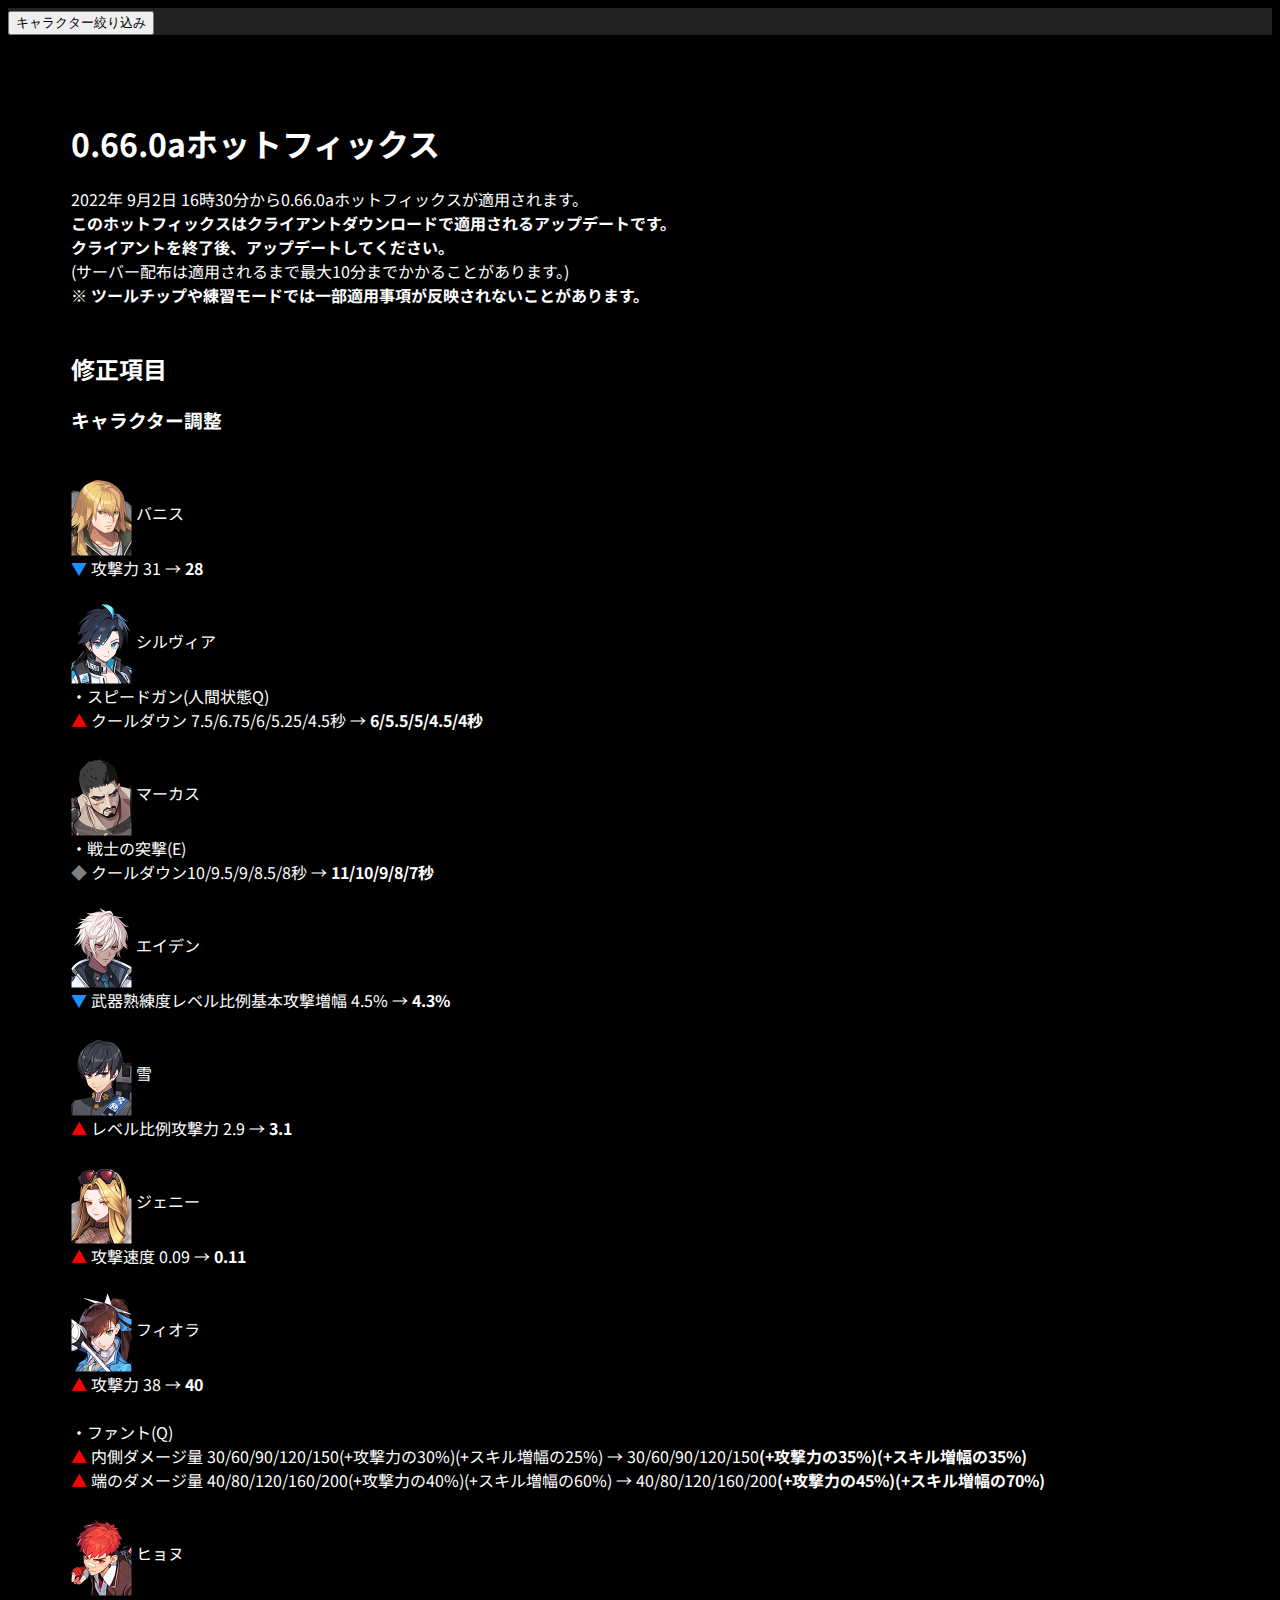
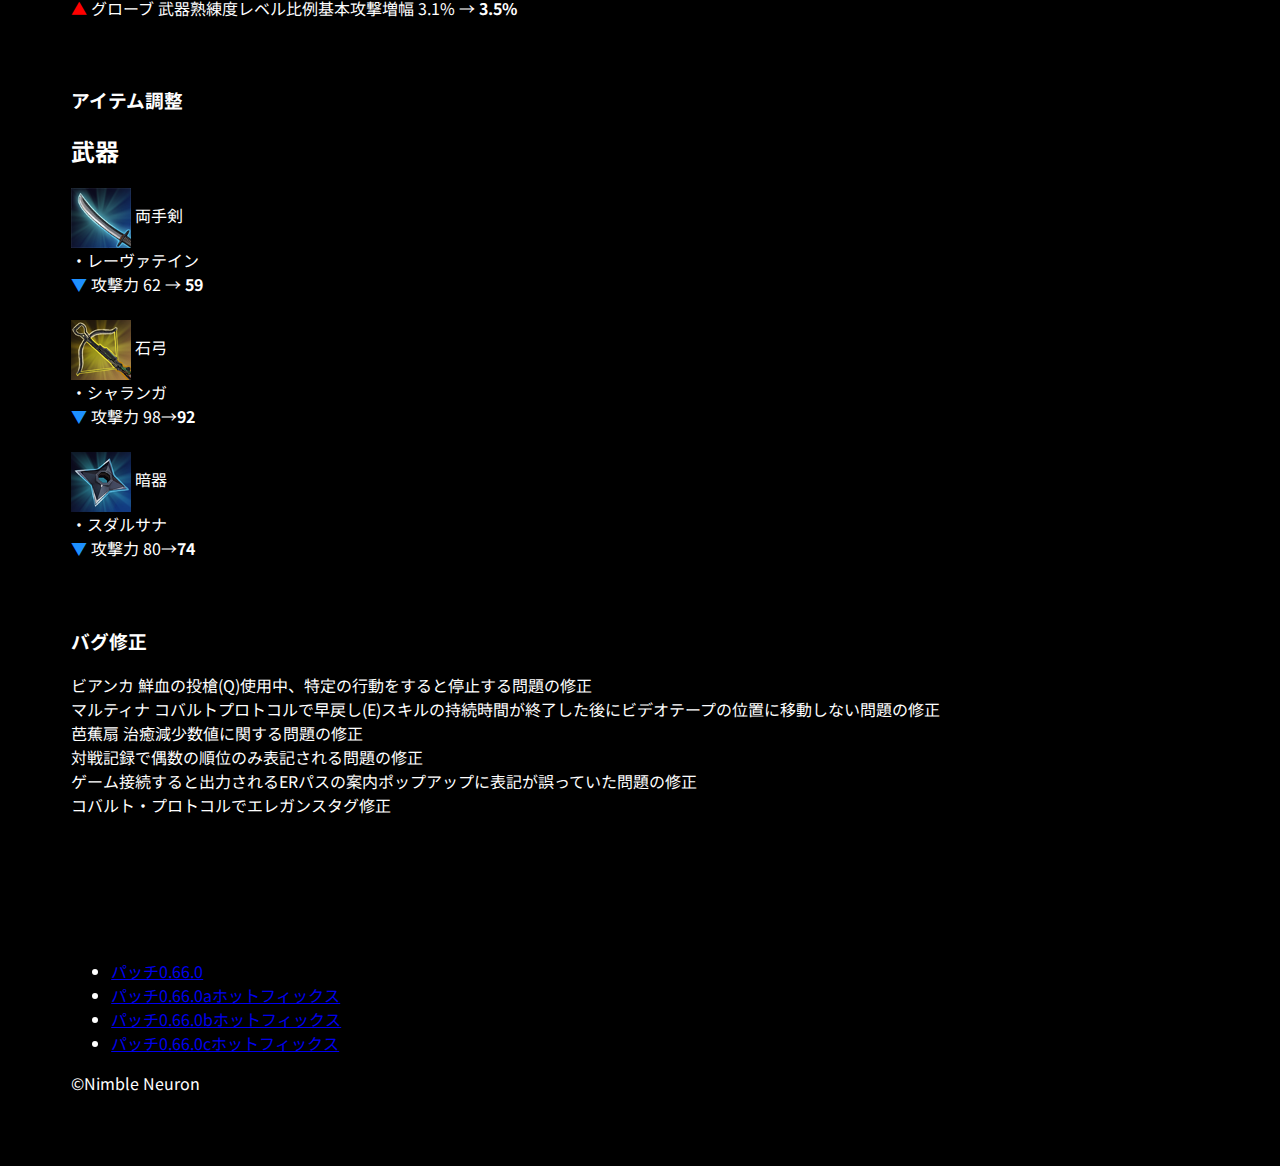
<file: 0660a.html>
<!DOCTYPE html>
<html lang="ja">

<head>
    <meta charset="UTF-8">
    <meta name="viewport" content="width=device-width, initial-scale=1">
    <!-- パッチタイトル -->
    <title>パッチノート0.66.0aホットフィックス</title>
    <link rel="stylesheet" href="https://cdn.jsdelivr.net/npm/bootstrap@4.1.3/dist/css/bootstrap.min.css" integrity="sha384-MCw98/SFnGE8fJT3GXwEOngsV7Zt27NXFoaoApmYm81iuXoPkFOJwJ8ERdknLPMO" crossorigin="anonymous">
    <link rel="stylesheet" href="style.css">
    
    <link rel="preconnect" href="https://fonts.googleapis.com">
    <link rel="preconnect" href="https://fonts.gstatic.com" crossorigin>
    <link href="https://fonts.googleapis.com/css2?family=Noto+Sans+JP:wght@100;400&display=swap" rel="stylesheet">
</head>
 
<body>
        <!-- 固定部分 -->
        <header class="">
            <div id="tbutton" class="sticky-top">
                <button id="showtoggle">キャラクター絞り込み</button>
            </div>
            <div id="selecter" class="row  container-fluid sticky-top">
            </div>
        </header>
        <!-- テンプレート -->
            <div class="patch">
                    <h1>0.66.0aホットフィックス</h1>
                    2022年 9月2日 16時30分から0.66.0aホットフィックスが適用されます。<br>
                    <b>
                        このホットフィックスはクライアントダウンロードで適用されるアップデートです。<br>
                        クライアントを終了後、アップデートしてください。<br>
                    </b>
                    (サーバー配布は適用されるまで最大10分までかかることがあります。)<br>
                    <b>※ ツールチップや練習モードでは一部適用事項が反映されないことがあります。</b><br>
                    <br>
                    <h2>修正項目</h2>
                    <div class="desc">
                        <h3>キャラクター調整</h3><br>

                    </div>
                    <div class="desc bernice char">
                        バニス<br>
                        <div class="nerf">
                            攻撃力 31 → <b>28</b>
                        </div><br>
                    </div>
                    <div class="desc silvia char">
                        シルヴィア<br>
                        ・スピードガン(人間状態Q)<br>
                        <div class="buff">
                            クールダウン 7.5/6.75/6/5.25/4.5秒 → <b>6/5.5/5/4.5/4秒</b>
                        </div><br>
                    </div>
                    <div class="desc markus char">
                        マーカス<br>
                        ・戦士の突撃(E)<br>
                        <div class="burf">
                            クールダウン10/9.5/9/8.5/8秒 → <b>11/10/9/8/7秒</b>
                        </div><br>
                    </div>
                    <div class="desc aiden char">
                        エイデン<br>
                        <div class="nerf">
                            武器熟練度レベル比例基本攻撃増幅 4.5% → <b>4.3%</b>
                        </div><br>
                    </div>
                    <div class="desc yuki char">
                        雪<br>
                        <div class="buff">
                            レベル比例攻撃力 2.9 → <b>3.1</b>
                        </div><br>
                    </div>
                    <div class="desc jenny char">
                        ジェニー<br>
                        <div class="buff">
                            攻撃速度 0.09 → <b>0.11</b>
                        </div><br>
                    </div>
                    <div class="desc fiora char">
                        フィオラ<br>
                        <div class="buff">
                            攻撃力 38 → <b>40</b>
                        </div><br>
                        ・ファント(Q)<br>
                        <div class="buff">
                            内側ダメージ量 30/60/90/120/150(+攻撃力の30%)(+スキル増幅の25%) → 30/60/90/120/150<b>(+攻撃力の35%)(+スキル増幅の35%)</b>
                        </div>
                        <div class="buff">
                            端のダメージ量 40/80/120/160/200(+攻撃力の40%)(+スキル増幅の60%) → 40/80/120/160/200<b>(+攻撃力の45%)(+スキル増幅の70%)</b>
                        </div><br>
                    </div>
                    <div class="desc hyunwoo char">
                        ヒョヌ<br>
                        <div class="buff">
                            グローブ  武器熟練度レベル比例基本攻撃増幅 3.1% → <b>3.5%</b>
                        </div><br><br>
                    </div>
                    <div class="desc">
                        <h3>アイテム調整</h3>
                        <h2>武器</h2>
                    </div>
                    <div class="desc twohandedsword weapon">
                        両手剣<br>
                        ・レーヴァテイン<br>
                        <div class="nerf">
                            攻撃力 62 → <b>59</b>
                        </div><br>
                    </div>
                    <div class="desc crossbow weapon">
                        石弓<br>
                        ・シャランガ<br>
                        <div class="nerf">
                            攻撃力 98→<b>92</b>
                        </div><br>
                    </div>
                    <div class="desc shuriken weapon">
                        暗器<br>
                        ・スダルサナ<br>
                        <div class="nerf">
                            攻撃力 80→<b>74</b>
                        </div><br><br>
                    </div>
                    <div class="desc">
                        <h3>バグ修正</h3>
                    </div>
                    <div class="desc bianca">
                        ビアンカ 鮮血の投槍(Q)使用中、特定の行動をすると停止する問題の修正
                    </div>
                    <div class="desc martina">
                        マルティナ コバルトプロトコルで早戻し(E)スキルの持続時間が終了した後にビデオテープの位置に移動しない問題の修正
                    </div>
                    <div class="desc">
                        芭蕉扇 治癒減少数値に関する問題の修正<br>
                        対戦記録で偶数の順位のみ表記される問題の修正<br>
                        ゲーム接続すると出力されるERパスの案内ポップアップに表記が誤っていた問題の修正<br>
                        コバルト・プロトコルでエレガンスタグ修正<br>
                    </div>




            </div>
            <div id="patchlist"></div>
            
    <script src="https://code.jquery.com/jquery-3.3.1.slim.min.js" integrity="sha384-q8i/X+965DzO0rT7abK41JStQIAqVgRVzpbzo5smXKp4YfRvH+8abtTE1Pi6jizo" crossorigin="anonymous"></script>
    <script src="https://cdn.jsdelivr.net/npm/popper.js@1.14.3/dist/umd/popper.min.js" integrity="sha384-ZMP7rVo3mIykV+2+9J3UJ46jBk0WLaUAdn689aCwoqbBJiSnjAK/l8WvCWPIPm49" crossorigin="anonymous"></script>
    <script src="https://cdn.jsdelivr.net/npm/bootstrap@4.1.3/dist/js/bootstrap.min.js" integrity="sha384-ChfqqxuZUCnJSK3+MXmPNIyE6ZbWh2IMqE241rYiqJxyMiZ6OW/JmZQ5stwEULTy" crossorigin="anonymous"></script>
    <script src="https://code.jquery.com/jquery-3.6.0.min.js"></script>
    <script src="script.js"></script>
</body>
 
</html>
</file>
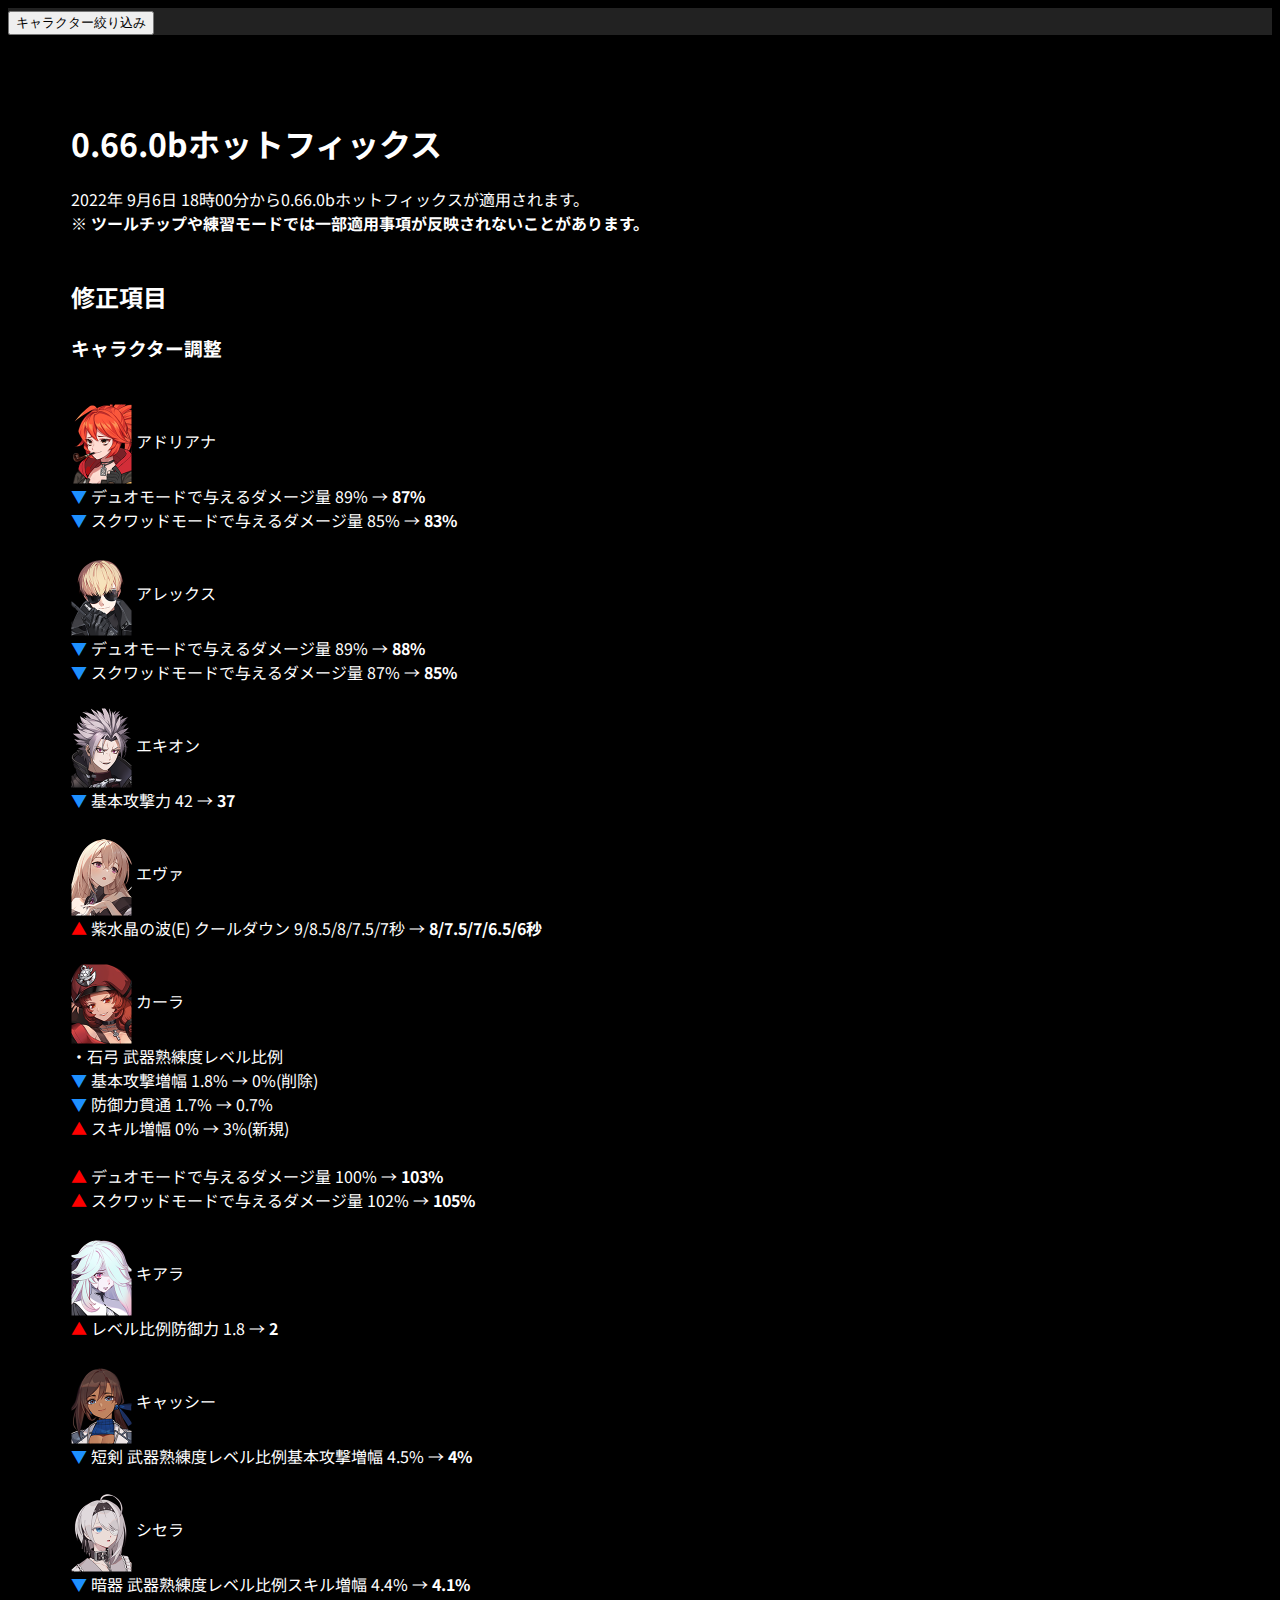
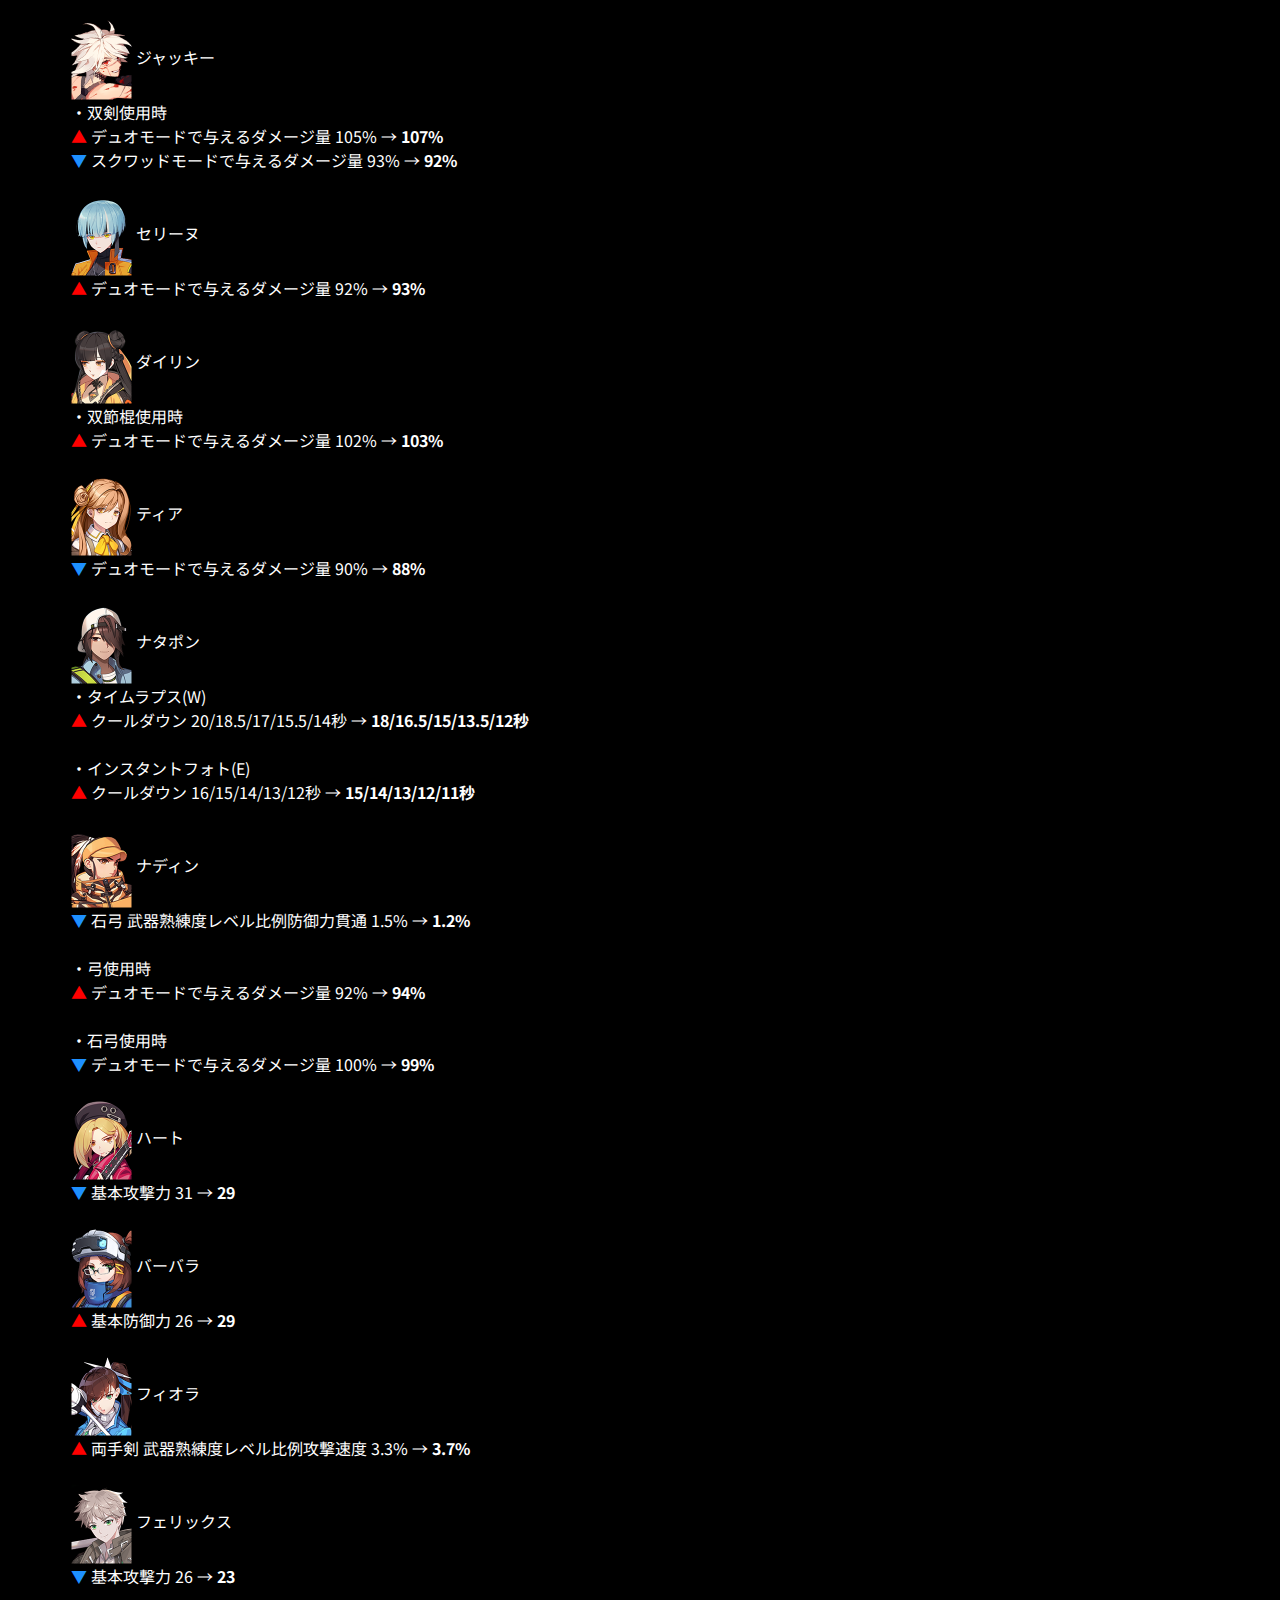
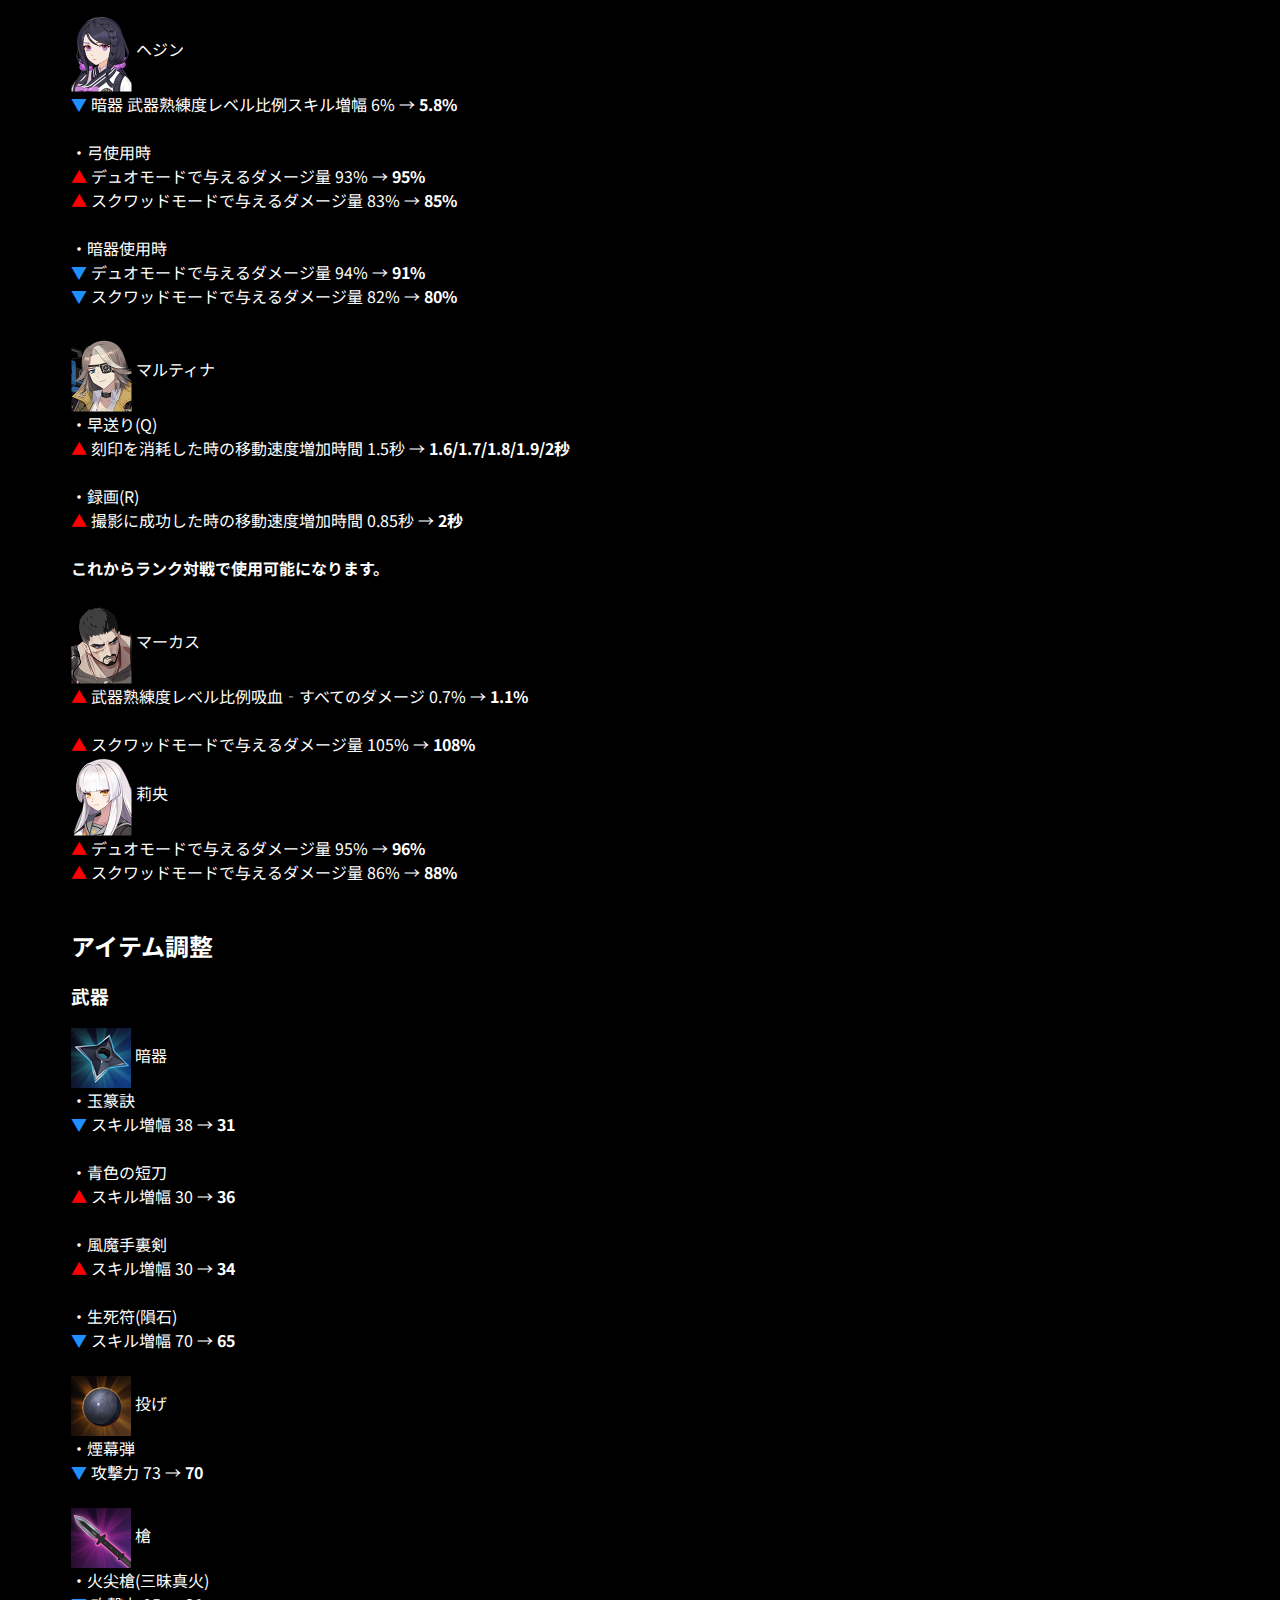
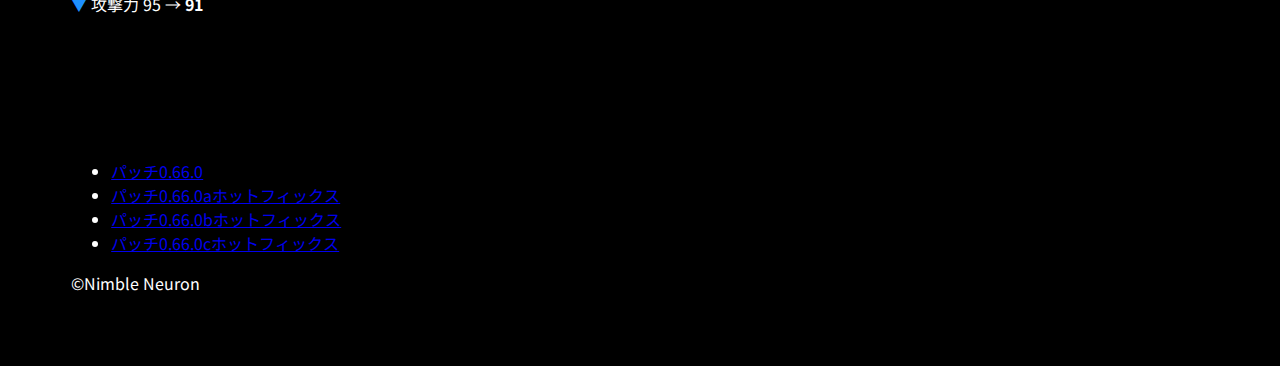
<file: 0660b.html>
<!DOCTYPE html>
<html lang="ja">

<head>
    <meta charset="UTF-8">
    <meta name="viewport" content="width=device-width, initial-scale=1">
    <!-- パッチタイトル -->
    <title>パッチノート0.66.0bホットフィックス</title>
    <link rel="stylesheet" href="https://cdn.jsdelivr.net/npm/bootstrap@4.1.3/dist/css/bootstrap.min.css" integrity="sha384-MCw98/SFnGE8fJT3GXwEOngsV7Zt27NXFoaoApmYm81iuXoPkFOJwJ8ERdknLPMO" crossorigin="anonymous">
    <link rel="stylesheet" href="style.css">
    
    <link rel="preconnect" href="https://fonts.googleapis.com">
    <link rel="preconnect" href="https://fonts.gstatic.com" crossorigin>
    <link href="https://fonts.googleapis.com/css2?family=Noto+Sans+JP:wght@100;400&display=swap" rel="stylesheet">
</head>
 
<body>
        <!-- 固定部分 -->
        <header class="">
            <div id="tbutton" class="sticky-top">
                <button id="showtoggle">キャラクター絞り込み</button>
            </div>
            <div id="selecter" class="row  container-fluid sticky-top">
            </div>
        </header>
        <!-- テンプレート -->
            <div class="patch">
                <h1>0.66.0bホットフィックス</h1>
                2022年 9月6日 18時00分から0.66.0bホットフィックスが適用されます。<br>
                <b>※ ツールチップや練習モードでは一部適用事項が反映されないことがあります。</b><br>
                <br>
                <h2>修正項目</h2>
                    <div class="desc">
                        <h3>キャラクター調整</h3><br>
                    </div>
                    <div class="desc char adriana">
                        アドリアナ<br>
                        <div class="nerf">
                            デュオモードで与えるダメージ量 89% → <b>87%</b>                            
                        </div><div class="nerf">
                            スクワッドモードで与えるダメージ量 85% → <b>83%</b>
                        </div><br>
                    </div>

                    <div class="desc char alex">
                        アレックス<br>
                        <div class="nerf">
                            デュオモードで与えるダメージ量 89% → <b>88%</b>                            
                        </div><div class="nerf">
                            スクワッドモードで与えるダメージ量 87% → <b>85%</b>
                        </div><br>
                    </div>

                    <div class="desc char echion">
                        エキオン<br>
                        <div class="nerf">
                            基本攻撃力 42 → <b>37</b>
                        </div><br>
                    </div>

                    <div class="desc char eva">
                        エヴァ<br>
                        <div class="buff">
                            紫水晶の波(E) クールダウン 9/8.5/8/7.5/7秒 → <b>8/7.5/7/6.5/6秒</b>
                        </div><br>
                    </div>

                    <div class="desc char karla">
                        カーラ<br>
                        ・石弓 武器熟練度レベル比例<br>
                        <div class="nerf">
                            基本攻撃増幅 1.8% → 0%(削除)
                        </div>
                        <div class="nerf">
                            防御力貫通 1.7% → 0.7%
                        </div>
                        <div class="buff">
                            スキル増幅 0% → 3%(新規)
                        </div><br>
                        <div class="buff">
                            デュオモードで与えるダメージ量 100% → <b>103%</b>
                        </div>
                        <div class="buff">
                            スクワッドモードで与えるダメージ量 102% → <b>105%</b>
                        </div><br>
                    </div>

                    <div class="desc char chiara">
                        キアラ<br>
                        <div class="buff">
                            レベル比例防御力 1.8 → <b>2</b>
                        </div>
                    </div><br>

                    <div class="desc char cathy">
                        キャッシー<br>
                        <div class="nerf">
                            短剣 武器熟練度レベル比例基本攻撃増幅 4.5% → <b>4%</b>
                        </div><br>
                    </div>

                    <div class="desc char sissela">
                        シセラ<br>
                        <div class="nerf">
                            暗器 武器熟練度レベル比例スキル増幅 4.4% → <b>4.1%</b>
                        </div><br>
                    </div>
                    
                    <div class="desc char jackie">
                        ジャッキー<br>
                        ・双剣使用時<br>
                        <div class="buff">
                            デュオモードで与えるダメージ量 105% → <b>107%</b>
                        </div>
                        <div class="nerf">
                            スクワッドモードで与えるダメージ量 93% → <b>92%</b>
                        </div><br>
                    </div>

                    <div class="desc char celine">
                        セリーヌ<br>
                        <div class="buff">
                            デュオモードで与えるダメージ量 92% → <b>93%</b>
                        </div>
                        <br>
                    </div>
  
                    <div class="desc char lidailin">
                        ダイリン<br>
                        ・双節棍使用時<br>
                        <div class="buff">
                            デュオモードで与えるダメージ量 102% → <b>103%</b>
                        </div>
                        <br>
                    </div>

                    <div class="desc char tia">
                        ティア<br>
                        <div class="nerf">
                            デュオモードで与えるダメージ量 90% → <b>88%</b>
                        </div>
                        <br>
                    </div>

                    <div class="desc char nathapon">
                        ナタポン<br>
                        ・タイムラプス(W)<br>
                        <div class="buff">
                            クールダウン 20/18.5/17/15.5/14秒 → <b>18/16.5/15/13.5/12秒</b>
                        </div><br>
                        ・インスタントフォト(E)<br>
                        <div class="buff">
                            クールダウン 16/15/14/13/12秒 → <b>15/14/13/12/11秒</b>
                        </div><br>
                    </div>

                    <div class="desc char nadine">
                        ナディン<br>
                        <div class="nerf">
                            石弓 武器熟練度レベル比例防御力貫通 1.5% → <b>1.2%</b>
                        </div><br>
                        ・弓使用時<br>
                        <div class="buff">
                            デュオモードで与えるダメージ量 92% → <b>94%</b>
                        </div><br>
                        ・石弓使用時<br>
                        <div class="nerf">
                            デュオモードで与えるダメージ量 100% → <b>99%</b>
                        </div><br>
                    </div>
                    
                    <div class="desc char hart">
                        ハート<br>
                        <div class="nerf">
                            基本攻撃力 31 → <b>29</b>
                        </div><br>
                    </div>

                    <div class="desc char barbara">
                        バーバラ<br>
                        <div class="buff">
                            基本防御力 26 → <b>29</b>
                        </div><br>
                    </div>

                    <div class="desc char fiora">
                        フィオラ<br>
                        <div class="buff">
                            両手剣 武器熟練度レベル比例攻撃速度 3.3% → <b>3.7%</b>
                        </div><br>
                    </div>
                    
                    <div class="desc char felix">
                        フェリックス<br>
                        <div class="nerf">
                            基本攻撃力 26 → <b>23</b>
                        </div><br>
                    </div>

                    <div class="desc char hyejin">
                        ヘジン<br>
                        <div class="nerf">
                            暗器 武器熟練度レベル比例スキル増幅 6% → <b>5.8%</b>
                        </div><br>
                        ・弓使用時<br>
                        <div class="buff">
                            デュオモードで与えるダメージ量 93% → <b>95%</b>
                        </div>
                        <div class="buff">
                            スクワッドモードで与えるダメージ量 83% → <b>85%</b>
                        </div><br>
                        ・暗器使用時<br>
                        <div class="nerf">
                            デュオモードで与えるダメージ量 94% → <b>91%</b>
                        </div>
                        <div class="nerf">
                            スクワッドモードで与えるダメージ量 82% → <b>80%</b>
                        </div><br>
                    </div>
                    
                    <div class="desc char martina">
                        マルティナ<br>
                        ・早送り(Q)<br>
                        <div class="buff">
                            刻印を消耗した時の移動速度増加時間 1.5秒 → <b>1.6/1.7/1.8/1.9/2秒</b>
                        </div><br>
                        ・録画(R)<br>
                        <div class="buff">
                            撮影に成功した時の移動速度増加時間 0.85秒 → <b>2秒</b>
                        </div><br>
                        <b>これからランク対戦で使用可能になります。</b><br><br>
                    </div>
                    <div class="desc char markus">
                        マーカス<br>
                        <div class="buff">
                            武器熟練度レベル比例吸血‐すべてのダメージ 0.7% → <b>1.1%</b>
                        </div><br>
                        <div class="buff">
                            スクワッドモードで与えるダメージ量 105% → <b>108%</b>
                        </div>
                    </div>

                    <div class="desc char rio">
                        莉央<br>
                        <div class="buff">
                            デュオモードで与えるダメージ量 95% → <b>96%</b>
                        </div>
                        <div class="buff">
                            スクワッドモードで与えるダメージ量 86% → <b>88%</b>
                        </div>
                        <br>
                    </div>

                    <div class="desc">
                        <h2>アイテム調整</h2>
                        <h3>武器</h3>
                    </div>

                    <div class="desc weapon shuriken">
                        暗器<br>
                        ・玉篆訣<br>
                        <div class="nerf">
                            スキル増幅 38 → <b>31</b>
                        </div><br>
                        ・青色の短刀<br>
                        <div class="buff">
                            スキル増幅 30 → <b>36</b>
                        </div><br>
                        ・風魔手裏剣<br>
                        <div class="buff">
                            スキル増幅 30 → <b>34</b>
                        </div><br>
                        ・生死符(隕石)
                        <div class="nerf">
                            スキル増幅 70 → <b>65</b>
                        </div><br>
                    </div>
                    <div class="desc weapon throw">
                        投げ<br>
                        ・煙幕弾<br>
                        <div class="nerf">
                            攻撃力 73 → <b>70</b>
                        </div><br>
                    </div>
                    <div class="desc weapon spear">
                        槍<br>
                        ・火尖槍(三昧真火)<br>
                        <div class="nerf">
                            攻撃力 95 → <b>91</b>
                        </div>
                    </div>

            </div>

        <div id="patchlist"></div>
            
    <script src="https://code.jquery.com/jquery-3.3.1.slim.min.js" integrity="sha384-q8i/X+965DzO0rT7abK41JStQIAqVgRVzpbzo5smXKp4YfRvH+8abtTE1Pi6jizo" crossorigin="anonymous"></script>
    <script src="https://cdn.jsdelivr.net/npm/popper.js@1.14.3/dist/umd/popper.min.js" integrity="sha384-ZMP7rVo3mIykV+2+9J3UJ46jBk0WLaUAdn689aCwoqbBJiSnjAK/l8WvCWPIPm49" crossorigin="anonymous"></script>
    <script src="https://cdn.jsdelivr.net/npm/bootstrap@4.1.3/dist/js/bootstrap.min.js" integrity="sha384-ChfqqxuZUCnJSK3+MXmPNIyE6ZbWh2IMqE241rYiqJxyMiZ6OW/JmZQ5stwEULTy" crossorigin="anonymous"></script>
    <script src="https://code.jquery.com/jquery-3.6.0.min.js"></script>
    <script src="script.js"></script>
</body>
 
</html>
</file>
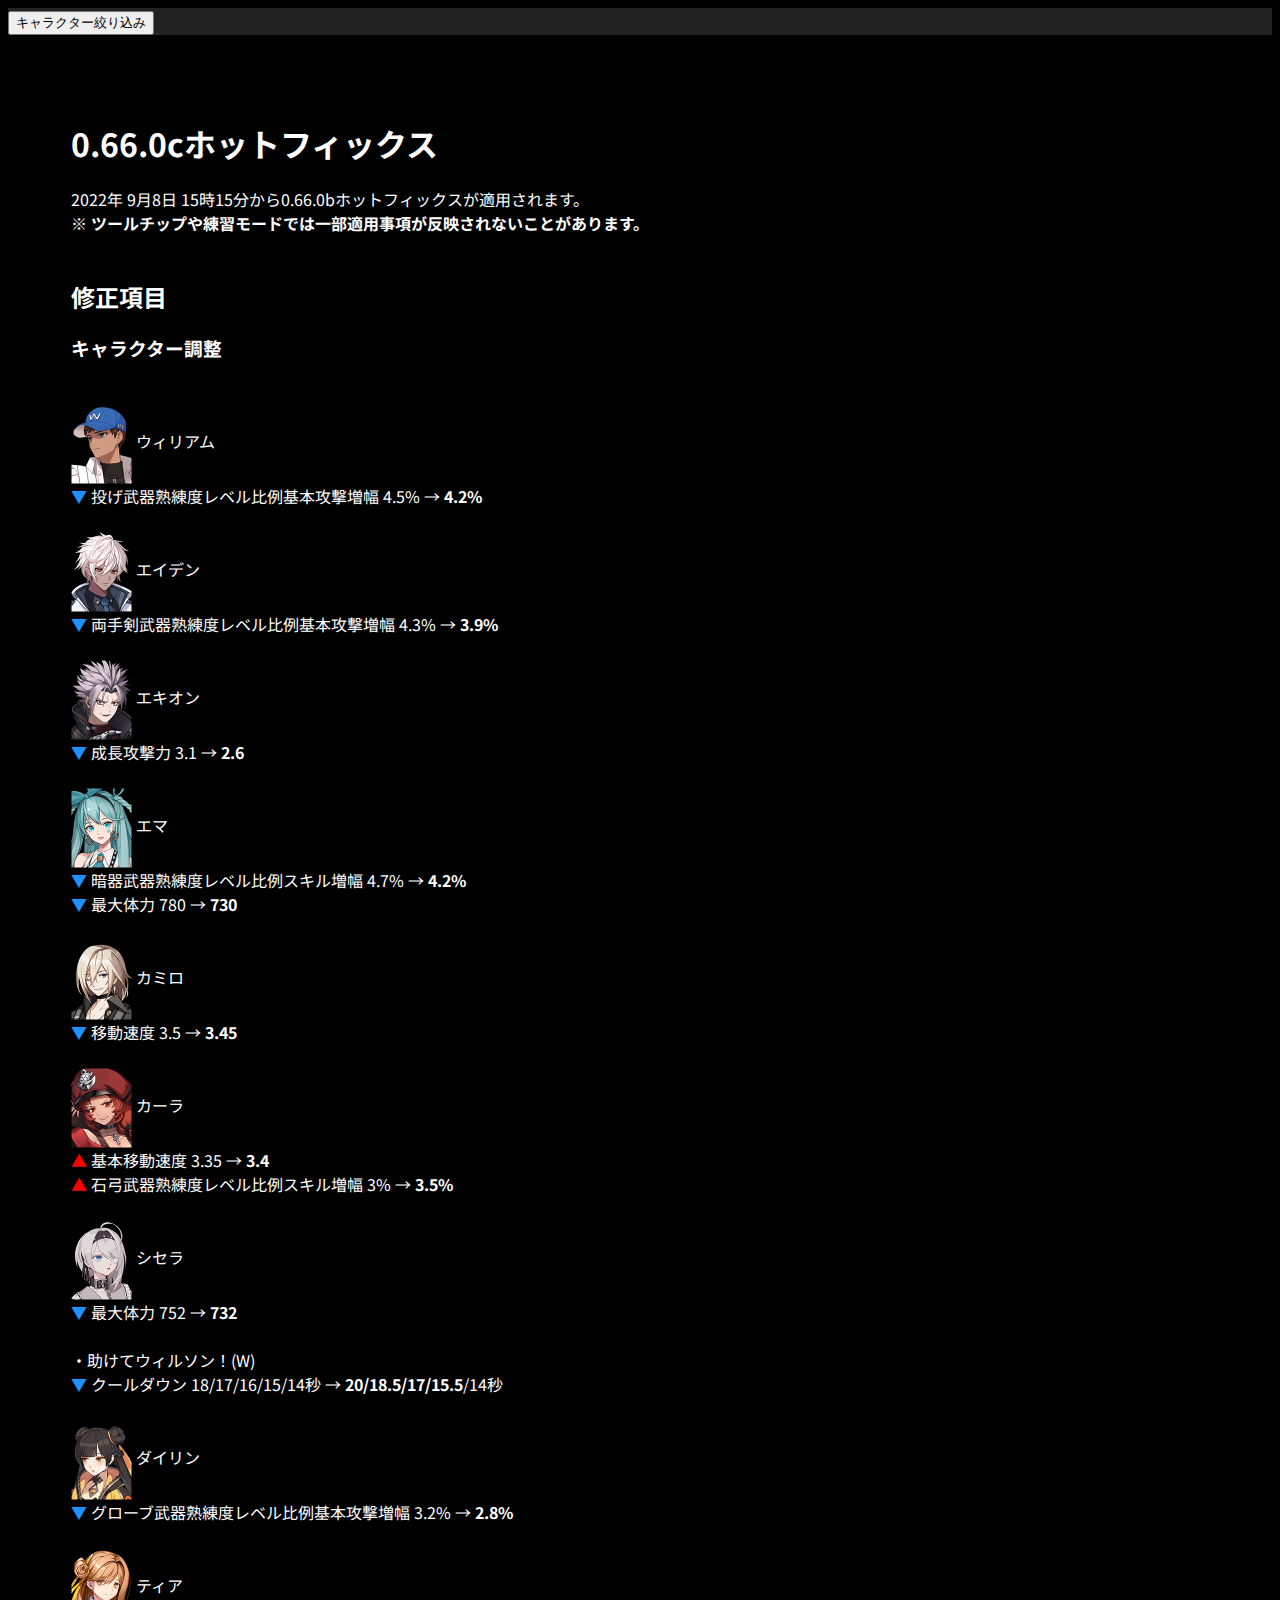
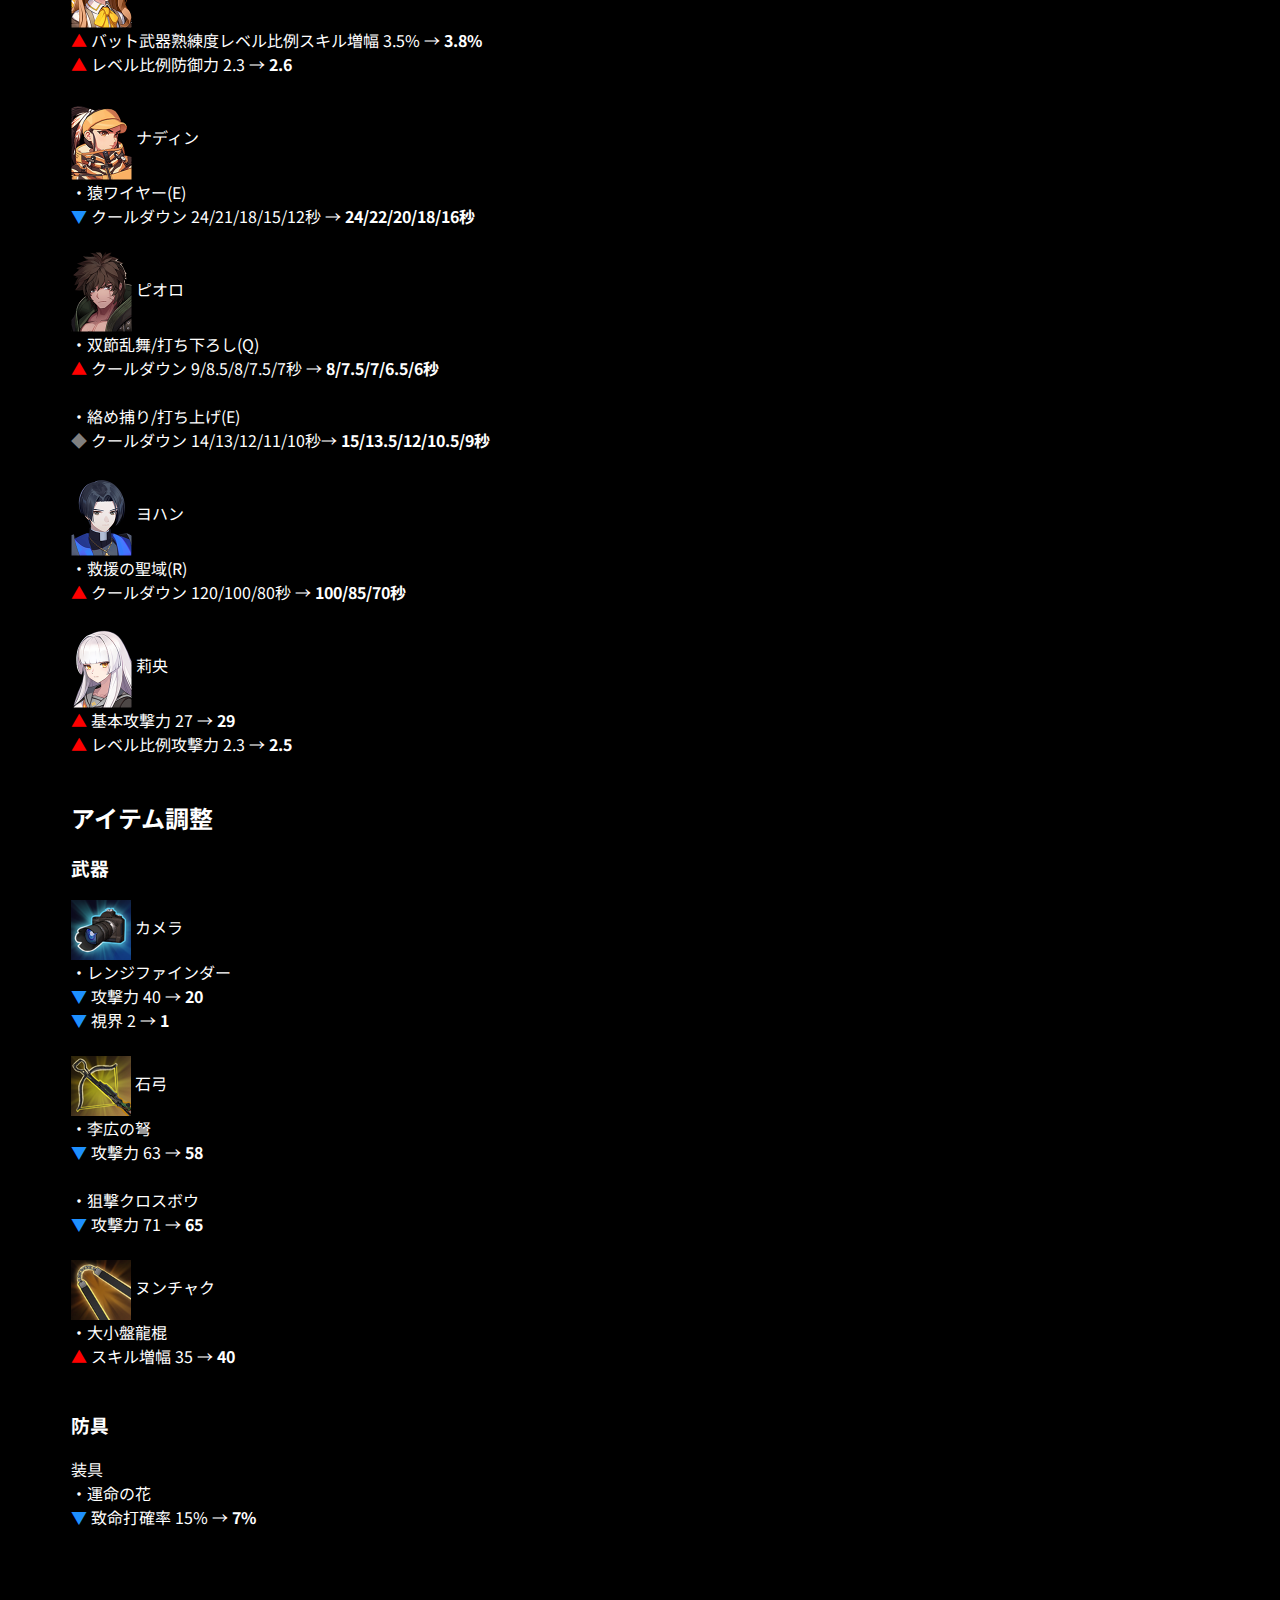
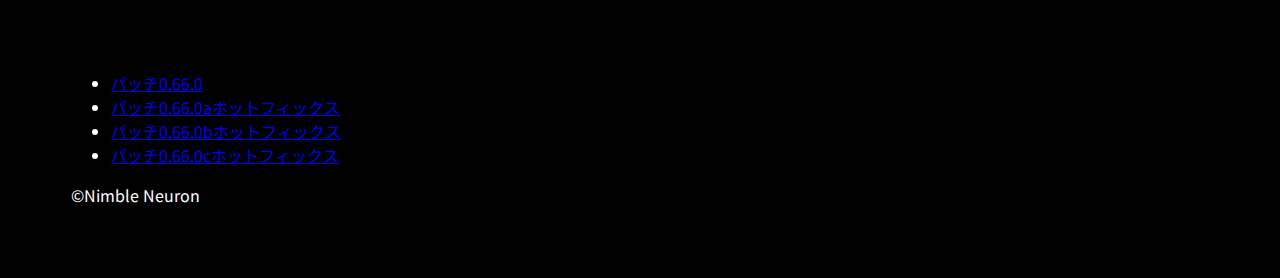
<file: 0660c.html>
<!DOCTYPE html>
<html lang="ja">

<head>
    <meta charset="UTF-8">
    <meta name="viewport" content="width=device-width, initial-scale=1">
    <!-- パッチタイトル -->
    <title>パッチノート0.66.0cホットフィックス</title>
    <link rel="stylesheet" href="https://cdn.jsdelivr.net/npm/bootstrap@4.1.3/dist/css/bootstrap.min.css" integrity="sha384-MCw98/SFnGE8fJT3GXwEOngsV7Zt27NXFoaoApmYm81iuXoPkFOJwJ8ERdknLPMO" crossorigin="anonymous">
    <link rel="stylesheet" href="style.css">
    
    <link rel="preconnect" href="https://fonts.googleapis.com">
    <link rel="preconnect" href="https://fonts.gstatic.com" crossorigin>
    <link href="https://fonts.googleapis.com/css2?family=Noto+Sans+JP:wght@100;400&display=swap" rel="stylesheet">
</head>
 
<body>
        <!-- 固定部分 -->
        <header class="">
            <div id="tbutton" class="sticky-top">
                <button id="showtoggle">キャラクター絞り込み</button>
            </div>
            <div id="selecter" class="row  container-fluid sticky-top">
            </div>
        </header>
        <!-- テンプレート -->
            <div class="patch">
                <h1>0.66.0cホットフィックス</h1>
                2022年 9月8日 15時15分から0.66.0bホットフィックスが適用されます。<br>
                <b>※ ツールチップや練習モードでは一部適用事項が反映されないことがあります。</b><br>
                <br>
                <h2>修正項目</h2>
                <div class="desc">
                    <h3>キャラクター調整</h3><br>
                </div>
                <div class="desc char william">
                    ウィリアム<br>
                    <div class="nerf">
                        投げ武器熟練度レベル比例基本攻撃増幅 4.5% → <b>4.2%</b>
                    </div><br>
                </div>
                <div class="desc char aiden">
                    エイデン<br>
                    <div class="nerf">
                        両手剣武器熟練度レベル比例基本攻撃増幅 4.3% → <b>3.9%</b>
                    </div><br>
                </div>
                <div class="desc char echion">
                    エキオン<br>
                    <div class="nerf">
                        成長攻撃力 3.1 → <b>2.6</b>
                    </div><br>
                </div>
                <div class="desc char emma">
                    エマ<br>
                    <div class="nerf">
                        暗器武器熟練度レベル比例スキル増幅 4.7% → <b>4.2%</b>
                    </div>
                    <div class="nerf">
                        最大体力 780 → <b>730</b>
                    </div><br>
                </div>
                <div class="desc char camilo">
                    カミロ<br>
                    <div class="nerf">
                        移動速度 3.5 → <b>3.45</b>
                    </div><br>
                </div>
                <div class="desc char karla">
                    カーラ<br>
                    <div class="buff">
                        基本移動速度 3.35 → <b>3.4</b>
                    </div>
                    <div class="buff">
                        石弓武器熟練度レベル比例スキル増幅 3% → <b>3.5%</b>
                    </div><br>
                </div>
                <div class="desc char sissela">
                    シセラ<br>
                    <div class="nerf">
                        最大体力 752 →  <b>732</b>
                    </div><br>
                    ・助けてウィルソン！(W)<br>
                    <div class="nerf">
                        クールダウン 18/17/16/15/14秒 → <b>20/18.5/17/15.5</b>/14秒
                    </div><br>
                </div>
                <div class="desc char lidailin">
                    ダイリン<br>
                    <div class="nerf">
                        グローブ武器熟練度レベル比例基本攻撃増幅 3.2% → <b>2.8%</b>
                    </div><br>
                </div>
                <div class="desc char daniel">
                </div>
                <div class="desc char tia">
                    ティア<br>
                    <div class="buff">
                        バット武器熟練度レベル比例スキル増幅 3.5% → <b>3.8%</b>
                    </div>
                    <div class="buff">
                        レベル比例防御力 2.3 → <b>2.6</b>
                    </div><br>
                </div>
                <div class="desc char nadine">
                    ナディン<br>
                    ・猿ワイヤー(E)<br>
                    <div class="nerf">
                        クールダウン 24/21/18/15/12秒 → <b>24/22/20/18/16秒</b>
                    </div><br>
                </div>
                <div class="desc char piolo">
                    ピオロ<br>
                    ・双節乱舞/打ち下ろし(Q)<br>
                    <div class="buff">
                        クールダウン 9/8.5/8/7.5/7秒 → <b>8/7.5/7/6.5/6秒</b>
                    </div><br>
                    ・絡め捕り/打ち上げ(E)<br>
                    <div class="burf">
                        クールダウン 14/13/12/11/10秒→ <b>15/13.5/12/10.5/9秒</b>
                    </div><br>
                </div>
                <div class="desc char johann">
                    ヨハン<br>
                    ・救援の聖域(R)<br>
                    <div class="buff">
                        クールダウン 120/100/80秒 → <b>100/85/70秒</b>
                    </div><br>
                </div>
                <div class="desc char rio">
                    莉央<br>
                    <div class="buff">
                        基本攻撃力 27 → <b>29</b>
                    </div>
                    <div class="buff">
                        レベル比例攻撃力 2.3 → <b>2.5</b>
                    </div><br>
                </div>
                <div class="desc char yuki">
                </div>
                
                <div class="desc">
                    <h2>アイテム調整</h2>
                    <h3>武器</h3>
                </div>
                <div class="desc weapon camera">
                    カメラ<br>
                    ・レンジファインダー
                    <div class="nerf">
                        攻撃力 40 → <b>20</b>
                    </div>
                    <div class="nerf">
                        視界 2 → <b>1</b>
                    </div><br>
                </div>
                <div class="desc weapon crossbow">
                    石弓<br>
                    ・李広の弩<br>
                    <div class="nerf">
                        攻撃力 63 → <b>58</b>
                    </div><br>
                    ・狙撃クロスボウ<br>
                    <div class="nerf">
                        攻撃力 71 → <b>65</b>
                    </div><br>
                </div>
                <div class="desc weapon nunchaku">
                    ヌンチャク<br>
                    ・大小盤龍棍<br>
                    <div class="buff">
                        スキル増幅 35 → <b>40</b>
                    </div><br>
                </div>
                <div class="desc">
                    <h3>防具</h3>
                </div>
                <div class="desc">
                    装具<br>
                    ・運命の花<br>
                    <div class="nerf">
                        致命打確率 15% → <b>7%</b>
                    </div>
                </div>
            </div>

        <div id="patchlist"></div>
            
    <script src="https://code.jquery.com/jquery-3.3.1.slim.min.js" integrity="sha384-q8i/X+965DzO0rT7abK41JStQIAqVgRVzpbzo5smXKp4YfRvH+8abtTE1Pi6jizo" crossorigin="anonymous"></script>
    <script src="https://cdn.jsdelivr.net/npm/popper.js@1.14.3/dist/umd/popper.min.js" integrity="sha384-ZMP7rVo3mIykV+2+9J3UJ46jBk0WLaUAdn689aCwoqbBJiSnjAK/l8WvCWPIPm49" crossorigin="anonymous"></script>
    <script src="https://cdn.jsdelivr.net/npm/bootstrap@4.1.3/dist/js/bootstrap.min.js" integrity="sha384-ChfqqxuZUCnJSK3+MXmPNIyE6ZbWh2IMqE241rYiqJxyMiZ6OW/JmZQ5stwEULTy" crossorigin="anonymous"></script>
    <script src="https://code.jquery.com/jquery-3.6.0.min.js"></script>
    <script src="script.js"></script>
</body>
 
</html>
</file>
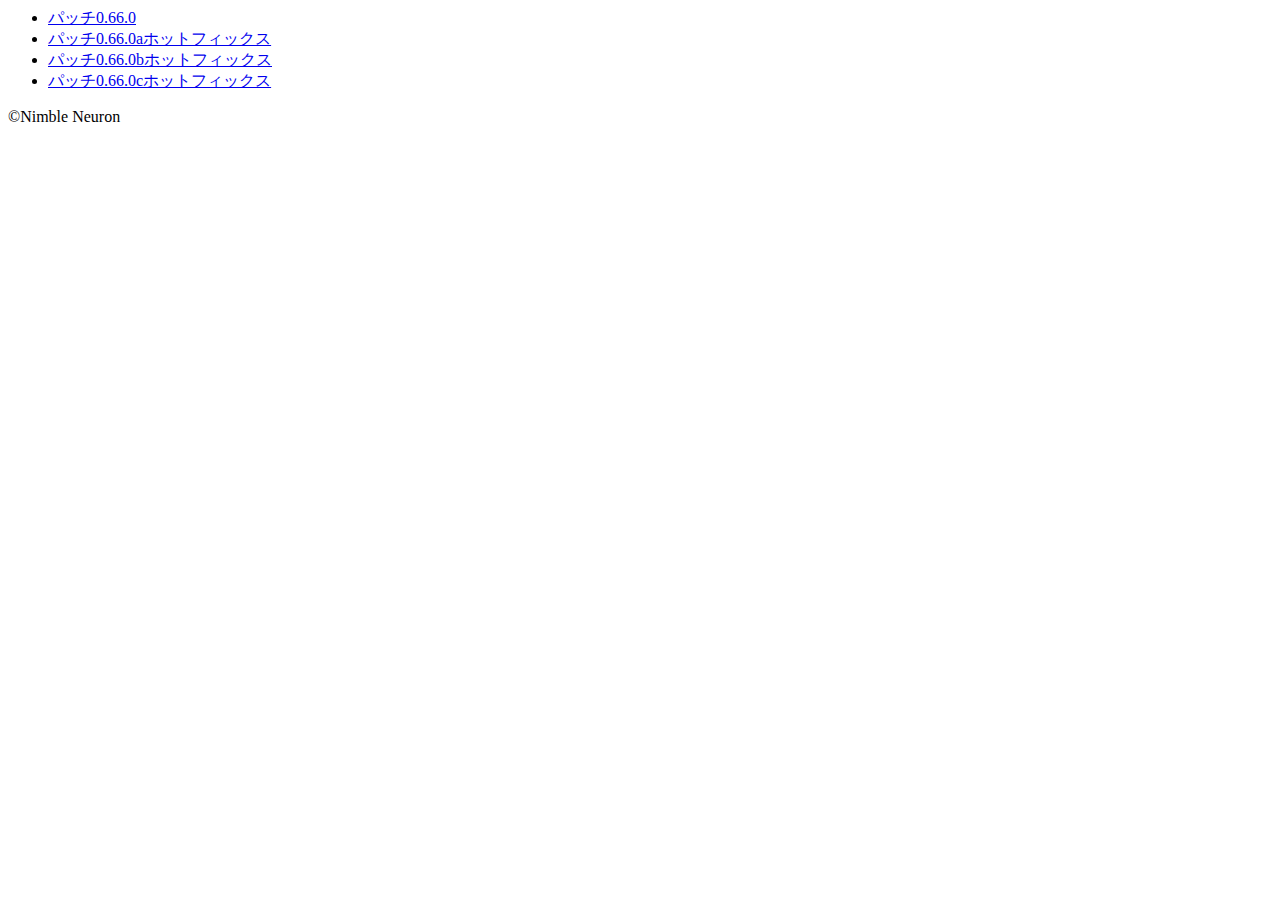
<file: list.html>
<html>
    <div class="patch">
        <ul>
            <li><a href="./0660.html">パッチ0.66.0</a></li>
            <li><a href="./0660a.html">パッチ0.66.0aホットフィックス</a></li>
            <li><a href="./0660b.html">パッチ0.66.0bホットフィックス</a></li>
            <li><a href="./0660c.html">パッチ0.66.0cホットフィックス</a></li>
        </ul>
        &copy;Nimble Neuron
    
    </div>
</html>
</file>
<file: style.css>
.char::before{
    content: '';
    display: inline-block;
    background-size: contain;
    vertical-align: middle;
    width: 61px;
    height: 80px;
}

img {
    max-width: 100%;
    height: auto;
}

.weapon::before{
    content: '';
    display: inline-block;
    background-size: contain;
    vertical-align: middle;
    width: 60px;
    height: 60px;
}
.augments::before{
    content: '';
    display: inline-block;
    background-size: contain;
    vertical-align: middle;
    width: 64px;
    height: 64px;

}

.buff::before{
    content:'▲';
    color :red;
}
.burf::before{
    content:'◆';
    color :gray;
}

.nerf::before{
    content:'▼';
    color :dodgerblue;
}

header{
    font-family: 'Noto Sans JP', sans-serif;
    color:white;
    background-color: #222222;
}
body{
    font-family: 'Noto Sans JP', sans-serif;
    color:white;
    background-color: black;
}
.patch{
    text-align: left;
    padding: 5%;
}
.sidebar_fixed {
    position: sticky;
    top: 60px;
}
  .sidebar_content {
    margin-bottom: 100px;
}
</file>
